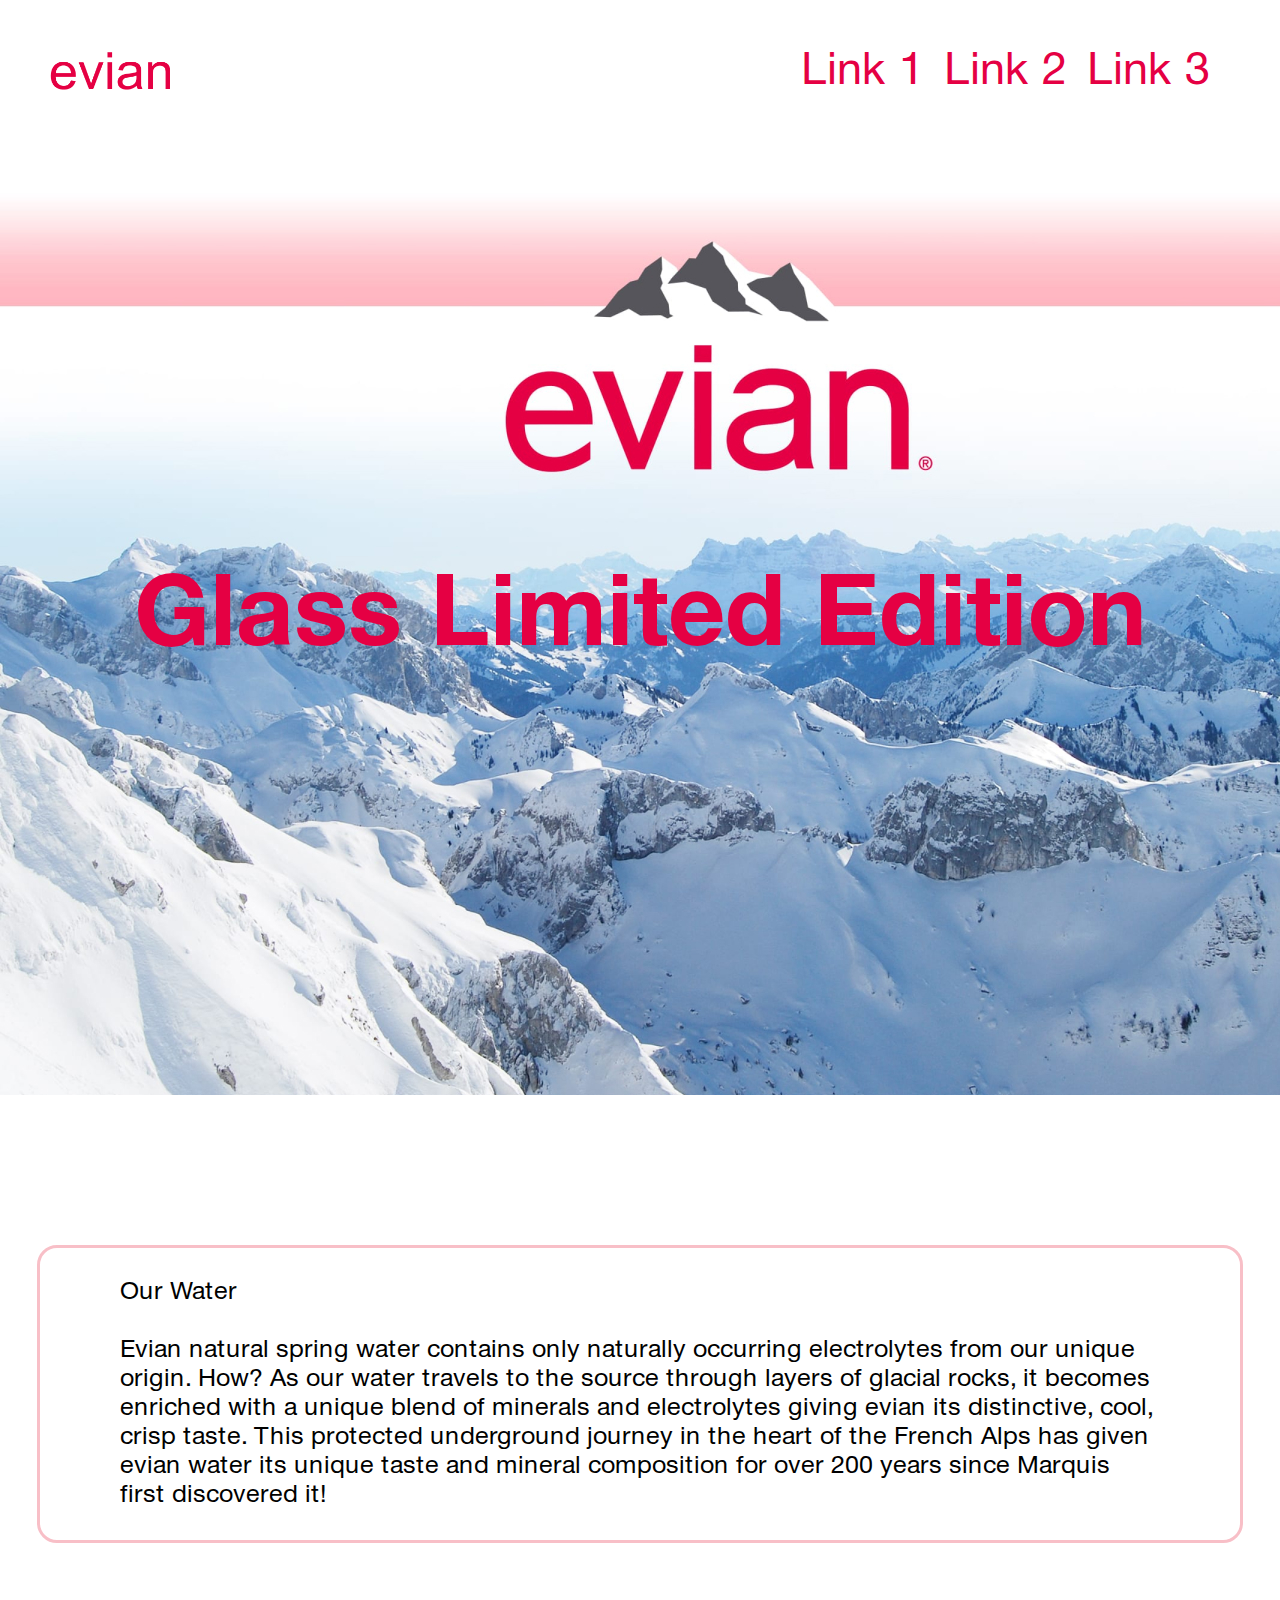
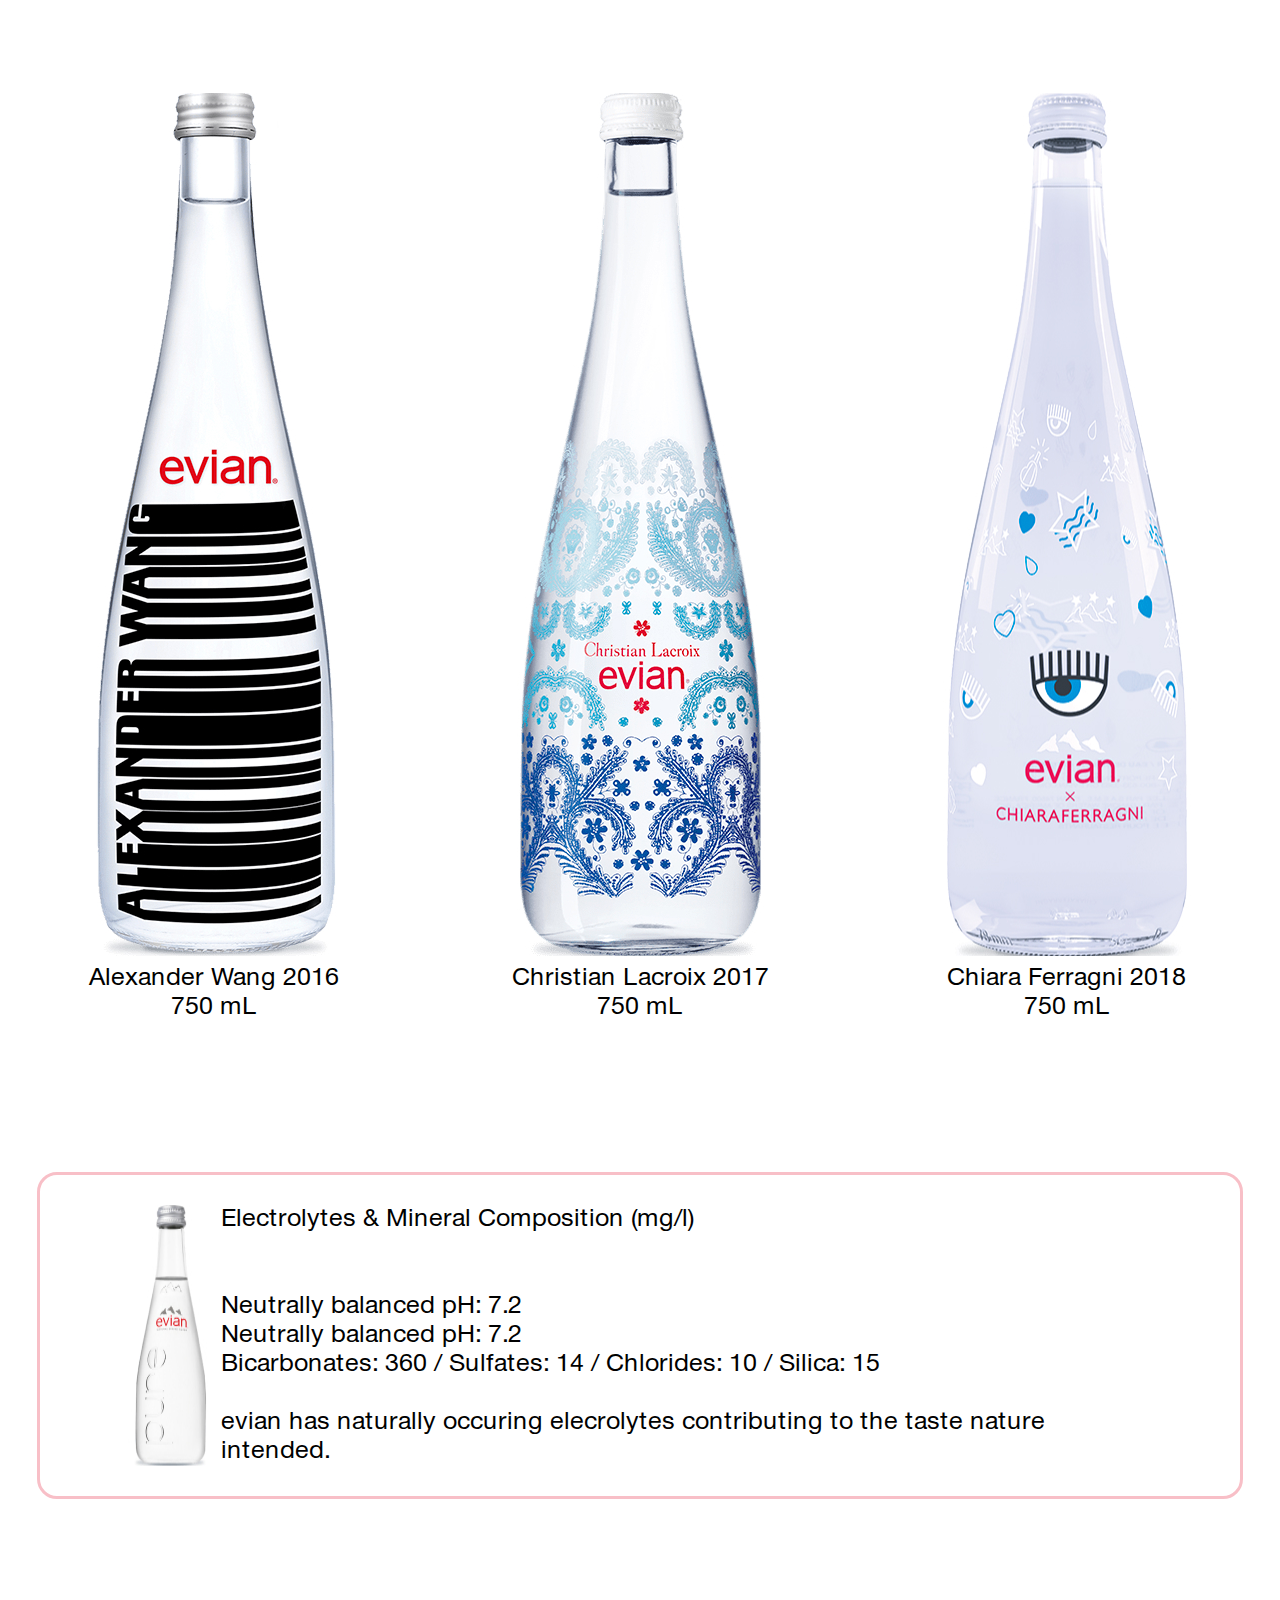
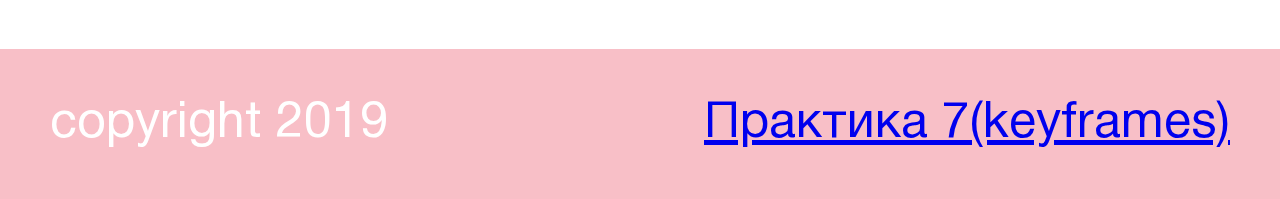
<file: index.html>
<!DOCTYPE html>
<html lang="ru" dir="ltr">
  <head>
    <meta charset="utf-8">
    <meta description="boilerplate code">
    <meta keywords="boilerplate, test">
    <title>Boilerplate</title>
    <link rel="stylesheet" href="css/reset.css">
    <link rel="stylesheet" href="css/styles.css">
    <link rel="stylesheet" href="css/fonts.css">
  </head>
  <body>

    <header>
      <div class="logo">
        <img src="evian.png" alt="">
      </div>

      <div>
        <ul class="links">
          <li>Link 1</li>
          <li>Link 2</li>
          <li>Link 3</li>
        </ul>
      </div>
    </header>

    <section class="is-h1">
      <!-- <img src="images/evian_origins_logo.jpg" alt=""> -->
      <h1 class="text-h1">Glass Limited Edition</h1>
    </section>

    <section class="is-discription">
      <div class="is-our-water">
        <p>Our Water<br>

        <br>Evian natural spring water contains only naturally occurring electrolytes from our unique origin. How? As our water travels to the source through layers of glacial rocks, it becomes enriched with a unique blend of minerals and electrolytes giving evian its distinctive, cool, crisp taste. This protected underground journey in the heart of the French Alps has given evian water its unique taste and mineral composition for over 200 years since Marquis first discovered it!</p>
      </div>
    </section>

    <section class="is-bottles">
      <div class="is-first-bottle">
        <img src="images/wang.jpg" alt="">
        <p>Alexander Wang 2016<br>
        750 mL</p>
      </div>

      <div class="is-second-bottle">
        <img src="images/blue.jpg" alt="">
        <p>Christian Lacroix 2017<br>
        750 mL</p>
      </div>

      <div class="is-third-bottle">
        <img src="images/chiara.jpg" alt="">
        <p>Chiara Ferragni 2018<br>
        750 mL</p>
      </div>
    </section>

    <section class="is-evian-about">
      <div class="is-evian-about-discription">
        <img src="images/glass.jpg" alt="">
        <p>Electrolytes & Mineral Composition (mg/l)<br>
        <br>
        <br>Neutrally balanced pH: 7.2
        <br>Neutrally balanced pH: 7.2
        <br>Bicarbonates: 360 / Sulfates: 14 / Chlorides: 10 / Silica: 15
        <br>
        <br>evian has naturally occuring elecrolytes contributing to the taste nature intended.</p>
      </div>
    </section>

    <footer class="is-footer">
      <ul>
        <li>copyright 2019</li>
        <li><a href="Keyframes 7/practise7.html">Практика 7(keyframes)</a></li>
      </ul>
    </footer>


  </body>
</html>
</file>
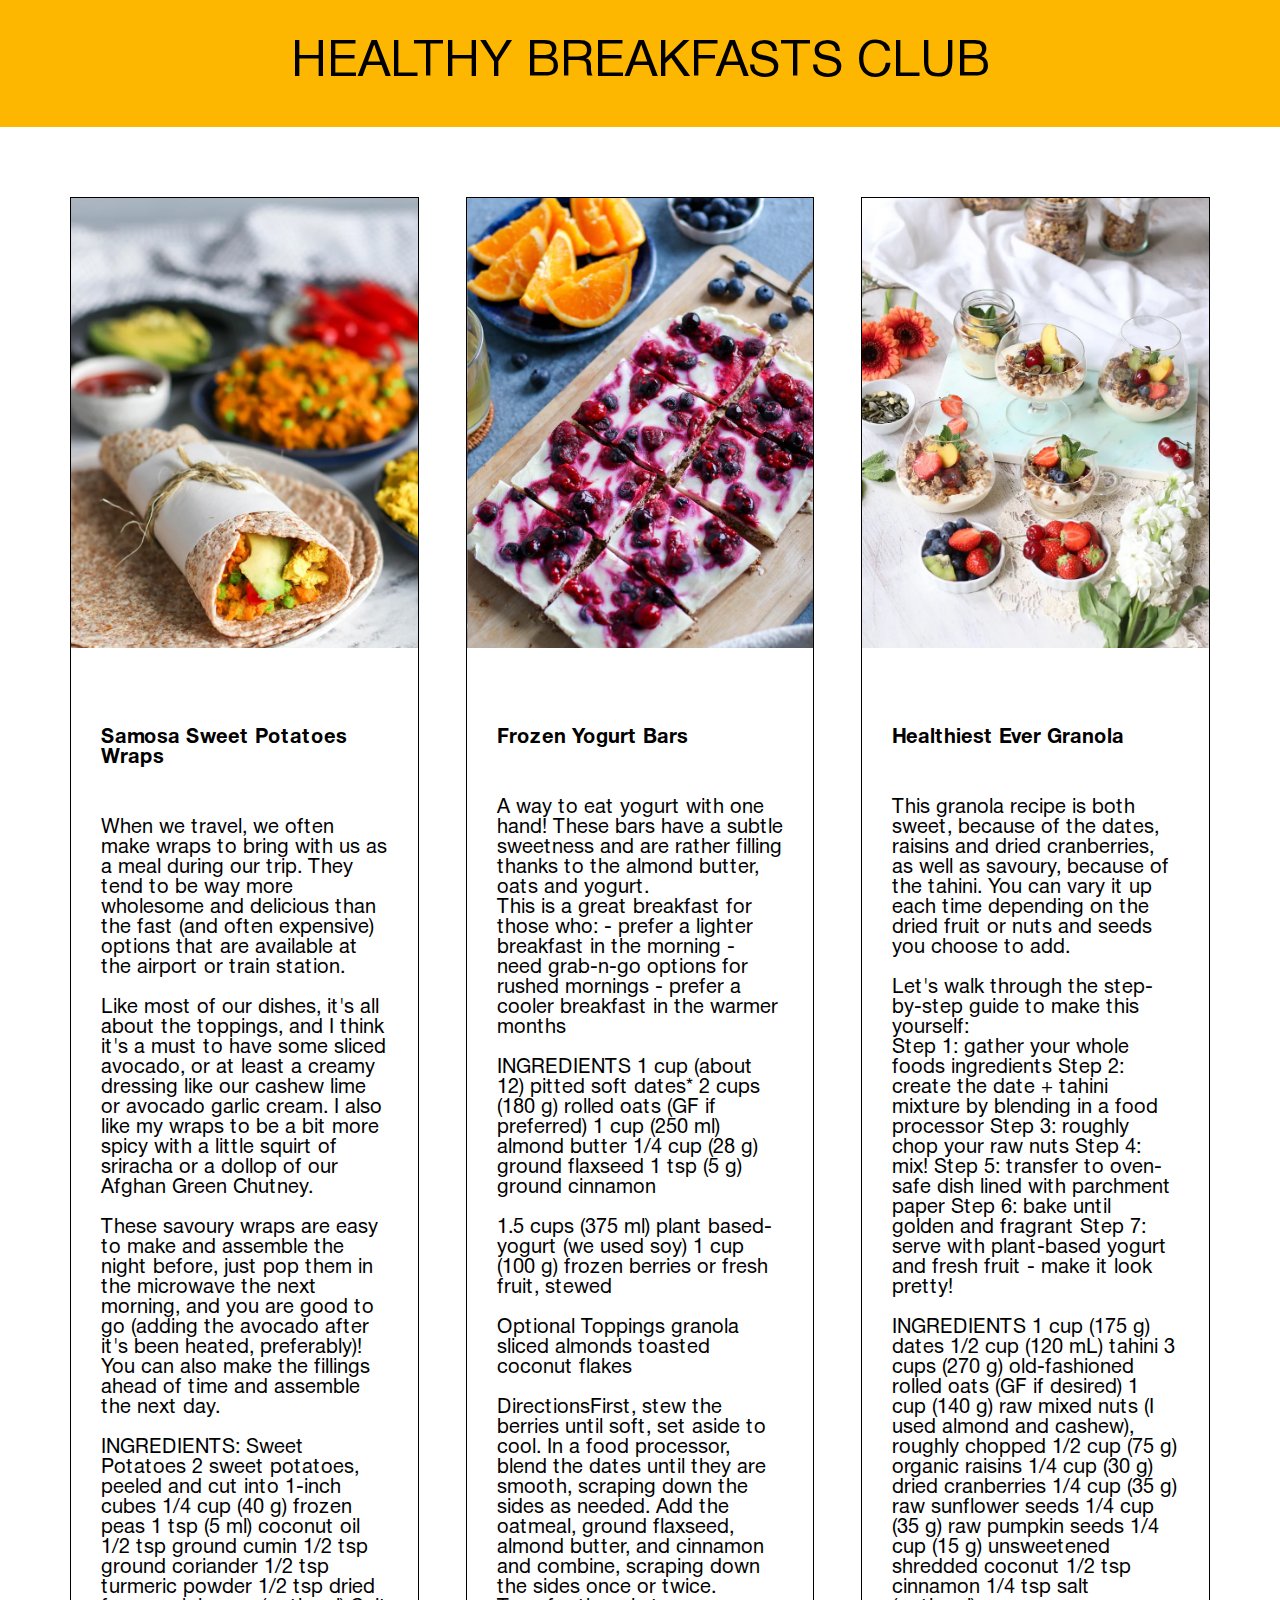
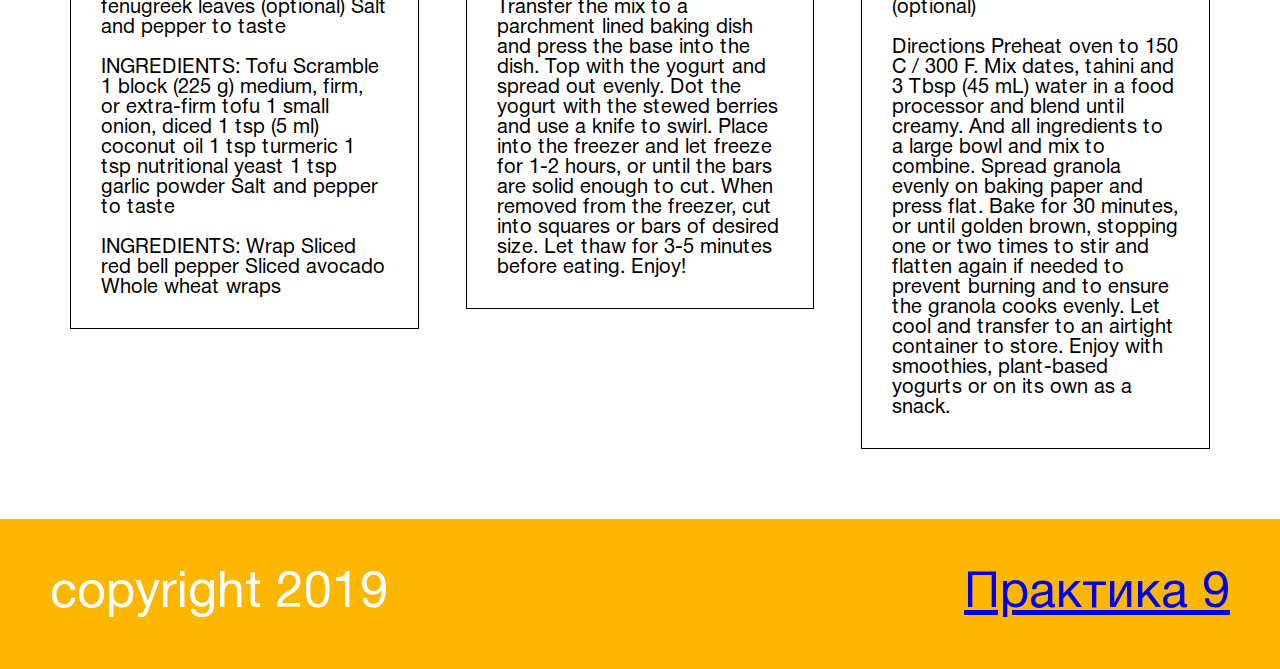
<file: Responsive 8/Pracrise-8.html>
<!DOCTYPE html>
<html lang="ru" dir="ltr">
  <head>
    <meta charset="utf-8">
    <meta description="boilerplate code">
    <meta keywords="boilerplate, test">
    <title>Boilerplate</title>
    <link rel="stylesheet" href="../css/reset.css">
    <link rel="stylesheet" href="css/css-for-practise-8.css">
    <link rel="stylesheet" href="../css/fonts.css">
  </head>
  <body>

    <header>
      <h1 class="header">HEALTHY BREAKFASTS CLUB</h1>
    </header>

    <section class="column">
      <div class="is-first-column">
        <div class="is-first-image"></div>
        <div class="text">
          <h2>Samosa Sweet Potatoes Wraps</h2>
          <p>When we travel, we often make wraps to bring with us as a meal during our trip. They tend to be way more wholesome and delicious than the fast (and often expensive) options that are available at the airport or train station.<br>
          <br>Like most of our dishes, it's all about the toppings, and I think it's a must to have some sliced avocado, or at least a creamy dressing like our cashew lime or avocado garlic cream. I also like my wraps to be a bit more spicy with a little squirt of sriracha or a dollop of our Afghan Green Chutney.<br>
          <br>These savoury wraps are easy to make and assemble the night before, just pop them in the microwave the next morning, and you are good to go (adding the avocado after it's been heated, preferably)! You can also make the fillings ahead of time and assemble the next day.<br>
          <br>INGREDIENTS: Sweet Potatoes
          2 sweet potatoes, peeled and cut into 1-inch cubes
          1/4 cup (40 g) frozen peas
          1 tsp (5 ml) coconut oil
          1/2 tsp ground cumin
          1/2 tsp ground coriander
          1/2 tsp turmeric powder
          1/2 tsp dried fenugreek leaves (optional)
          Salt and pepper to taste <br>
          <br>INGREDIENTS: Tofu Scramble
          1 block (225 g) medium, firm, or extra-firm tofu
          1 small onion, diced
          1 tsp (5 ml) coconut oil
          1 tsp turmeric
          1 tsp nutritional yeast
          1 tsp garlic powder
          Salt and pepper to taste <br>
          <br>INGREDIENTS: Wrap
          Sliced red bell pepper
          Sliced avocado
          Whole wheat wraps</p>
        </div>
      </div>

      <div class="is-sesond-column">
        <div class="is-second-image"></div>
        <div class="text">
          <h2>Frozen Yogurt Bars</h2>
          <p>A way to eat yogurt with one hand! These bars have a subtle sweetness and are rather filling thanks to the almond butter, oats and yogurt.<br>
          This is a great breakfast for those who:
          - prefer a lighter breakfast in the morning
          - need grab-n-go options for rushed mornings
          - prefer a cooler breakfast in the warmer months <br>
          <br>INGREDIENTS
          1 cup (about 12) pitted soft dates*
          2 cups (180 g) rolled oats (GF if preferred)
          1 cup (250 ml) almond butter
          1/4 cup (28 g) ground flaxseed
          1 tsp (5 g) ground cinnamon <br>
          <br>1.5 cups (375 ml) plant based-yogurt (we used soy)
          1 cup (100 g) frozen berries or fresh fruit, stewed <br>
          <br>Optional Toppings
          granola
          sliced almonds
          toasted coconut flakes <br>
          <br>Directions​
          First, stew the berries until soft, set aside to cool.
          In a food processor, blend the dates until they are smooth, scraping down the sides as needed. Add the oatmeal, ground flaxseed, almond butter, and cinnamon and combine, scraping down the sides once or twice.
          Transfer the mix to a parchment lined baking dish and press the base into the dish.
          Top with the yogurt and spread out evenly.
          Dot the yogurt with the stewed berries and use a knife to swirl.
          Place into the freezer and let freeze for 1-2 hours, or until the bars are solid enough to cut.
          When removed from the freezer, cut into squares or bars of desired size.
          Let thaw for 3-5 minutes before eating. Enjoy!</p>
        </div>
      </div>

      <div class="is-third-column">
        <div class="is-third-image"></div>
        <div class="text">
        <h2>Healthiest Ever Granola</h2>
        <p>This granola recipe is both sweet, because of the dates, raisins and dried cranberries, as well as savoury, because of the tahini. You can vary it up each time depending on the dried fruit or nuts and seeds you choose to add.<br>
        <br>Let's walk through the step-by-step guide to make this yourself:<br>
        Step 1: gather your whole foods ingredients
        Step 2: create the date + tahini mixture by blending in a food processor
        Step 3: roughly chop your raw nuts
        Step 4: mix!
        Step 5: transfer to oven-safe dish lined with parchment paper
        Step 6: bake until golden and fragrant
        Step 7: serve with plant-based yogurt and fresh fruit - make it look pretty!<br>
        <br>INGREDIENTS
        1 cup (175 g) dates
        1/2 cup (120 mL) tahini
        3 cups (270 g) old-fashioned rolled oats (GF if desired)
        1 cup (140 g) raw mixed nuts (I used almond and cashew), roughly chopped
        1/2 cup (75 g) organic raisins
        1/4 cup (30 g) dried cranberries
        1/4 cup (35 g) raw sunflower seeds
        1/4 cup (35 g) raw pumpkin seeds
        1/4 cup (15 g) unsweetened shredded coconut
        1/2 tsp cinnamon
        1/4 tsp salt (optional)<br>
        <br>Directions
        Preheat oven to 150 C / 300 F.
        Mix dates, tahini and 3 Tbsp (45 mL) water in a food processor and blend until creamy.
        And all ingredients to a large bowl and mix to combine.
        Spread granola evenly on baking paper and press flat. Bake for 30 minutes, or until golden brown, stopping one or two times to stir and flatten again if needed to prevent burning and to ensure the granola cooks evenly.
        Let cool and transfer to an airtight container to store. Enjoy with smoothies, plant-based yogurts or on its own as a snack.
        </p>
        </div>
      </div>
    </section>

    <footer class="is-footer">
      <ul>
        <li>copyright 2019</li>
        <li><a href="#">Практика 9</a></li>
      </ul>
    </footer>

  </body>
</html>
</file>
<file: css/styles.css>
/* body{
  margin: 0 50px 0 50px;
} */


header{
  display: flex;
  justify-content: space-between;
  align-items: center;
  margin: 50px 50px 50px 50px;
}

.logo img{
  width: 120px;
}

.links{
  display: flex;
  justify-content: space-between;
}

.links li{
  font-size: 45px;
  font-family: 'Helvetica Regular';
  color: #E50043;
  padding-right: 20px;
}


.is-h1{
  height: 950px;
  background-image: url(../images/evian_origins_logo.jpg);
  background-size: cover;
  background-repeat: no-repeat;
  display: flex;
}

.text-h1{
  margin: auto;
  font-size: 100px;
  font-family: 'Helvetica Bold';
  color: #E50043;
}

.is-discription{
  display: flex;
}

.is-our-water{
  margin: auto;
  border: 3px solid #F8BFC7;
  border-radius: 20px;
  padding: 30px 80px 30px 80px;
  width: 1040px;
  margin-bottom: 150px;
  margin-top: 150px;
}

.is-our-water p{
  font-size: 25px;
  font-family: 'Helvetica Regular';
  line-height: 29px;
}

.is-bottles{
  display: flex;
  justify-content: space-around;
  margin-bottom: 150px;
}

.is-first-bottle, .is-second-bottle, .is-third-bottle{
  text-align: center;
  font-size: 25px;
  line-height: 29px;
  font-family: 'Helvetica Regular';
}

.is-evian-about{
  display: flex;
  margin-bottom: 150px;
}

.is-evian-about-discription{
  display: flex;
  justify-content: space-between;
  width: 1040px;
  border: 3px solid #F8BFC7;
  border-radius: 20px;
  font-size: 25px;
  font-family: 'Helvetica Regular';
  line-height: 29px;
  margin: auto;
  padding: 30px 80px 30px 80px;
}

.is-footer{
  background-color: #F8BFC7;
  font-size: 50px;
  font-family: 'Helvetica Regular';
}

.is-footer ul{
  padding: 50px 50px 50px 50px;
  display: flex;
  justify-content: space-between;
  color: #ffffff;
}
</file>
<file: css/fonts.css>
@font-face {
  font-family: 'Helvetica Bold';
    src: url(../HelveticaBold.ttf);
}

@font-face {
  font-family: 'Helvetica Regular';
    src: url(../HelveticaRegular.ttf);
}
</file>
<file: Responsive 8/css/css-for-practise-8.css>
header{
  background-color: #FEB700;
  display: flex;
}

.header{
  margin: auto;
  font-family: 'Helvetica Regular';
  font-size: 50px;
  padding-top: 3%;
  padding-bottom: 3%;
}


.column {
  display: flex;
  justify-content: space-between;
  /* width: 80vw; */
  margin: auto;
  align-items: flex-start;

  padding: 70px 70px 70px 70px;
}

.is-first-column, .is-sesond-column, .is-third-column{

  width: calc((100% - 100px)/3);

  border: 1px solid #000000;

  font-size: 20px;
}


h2{
  font-family: 'Helvetica Bold';
  margin: 50px 0 50px 0px;
}

p{
  font-family: 'Helvetica Regular';
}

.text{

  padding: 30px 30px 30px 30px;

}

.is-first-image, .is-second-image, .is-third-image {
  background-size: cover;
  background-position: center;
  padding-bottom: 130%;
}


.is-first-image{
  background-image: url(../img/Samosa.jpg);
}


.is-second-image{
  background-image: url(../img/Yogurt.jpg);
}

.is-third-image{
  background-image: url(../img/Granola.jpg);
}

.is-footer{
  background-color: #FEB700;
  font-size: 50px;
  font-family: 'Helvetica Regular';
}

.is-footer ul{
  padding: 50px 50px 50px 50px;
  display: flex;
  justify-content: space-between;
  color: #ffffff;
}
</file>
